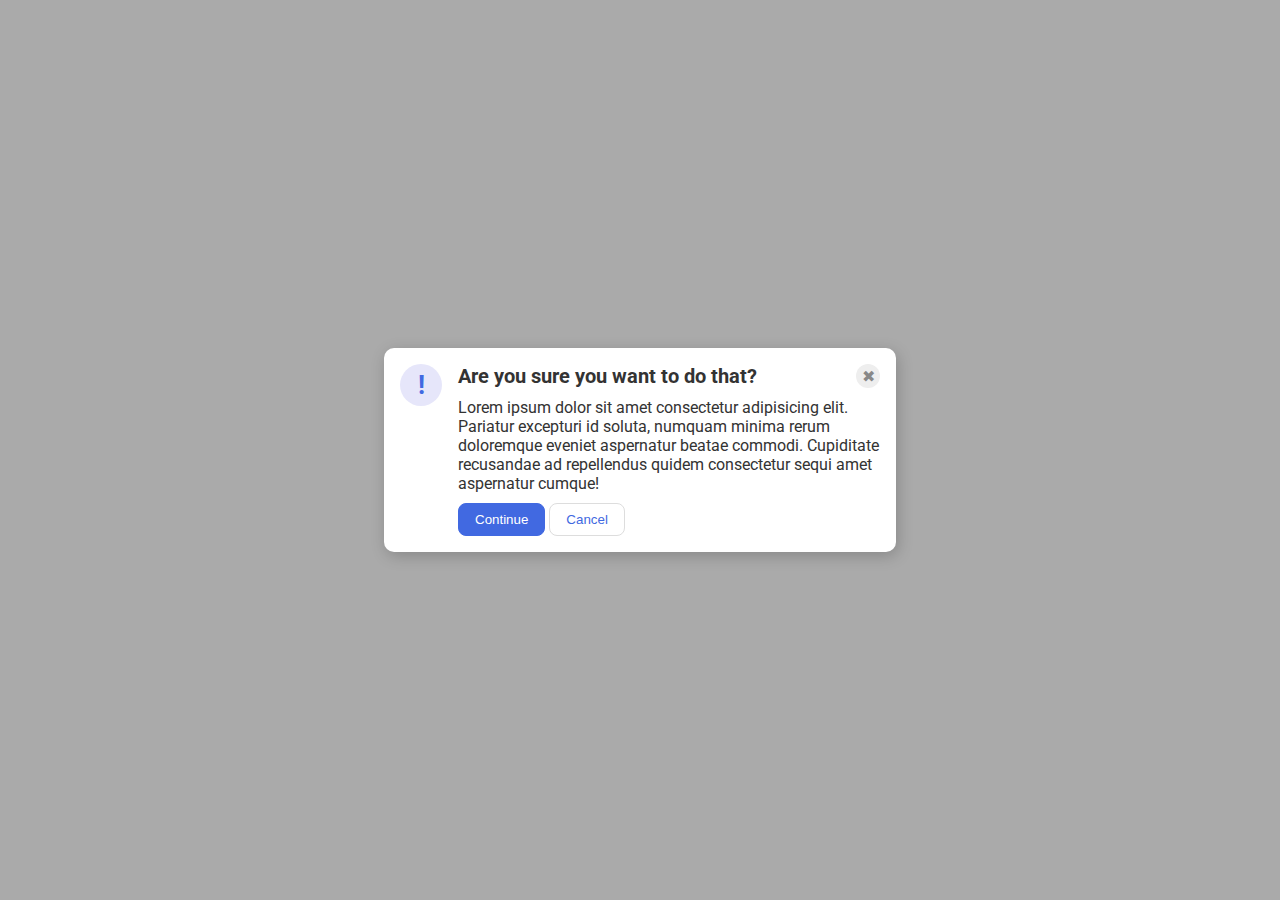
<file: flex/05-flex-modal/index.html>
<!DOCTYPE html>
<html lang="en">
  <head>
    <meta charset="UTF-8">
    <meta http-equiv="X-UA-Compatible" content="IE=edge">
    <meta name="viewport" content="width=device-width, initial-scale=1.0">
    <link rel="stylesheet" href="style.css">
    <title>Modal</title>
  </head>
  <body>
    <div class="modal">
      <div class="icon">!</div>
      <div class="container">
        <div class="top-row">
          <div class="header">Are you sure you want to do that?</div>
          <div class="close-button">✖</div>
        </div>
        <div class="text">Lorem ipsum dolor sit amet consectetur adipisicing elit. Pariatur excepturi id soluta, numquam minima rerum doloremque eveniet aspernatur beatae commodi. Cupiditate recusandae ad repellendus quidem consectetur sequi amet aspernatur cumque!</div>
        <div class="bottom-row">
          <button class="continue">Continue</button>
          <button class="cancel">Cancel</button>
        </div>
      </div>
    </div>
  </body>
</html>
</file>
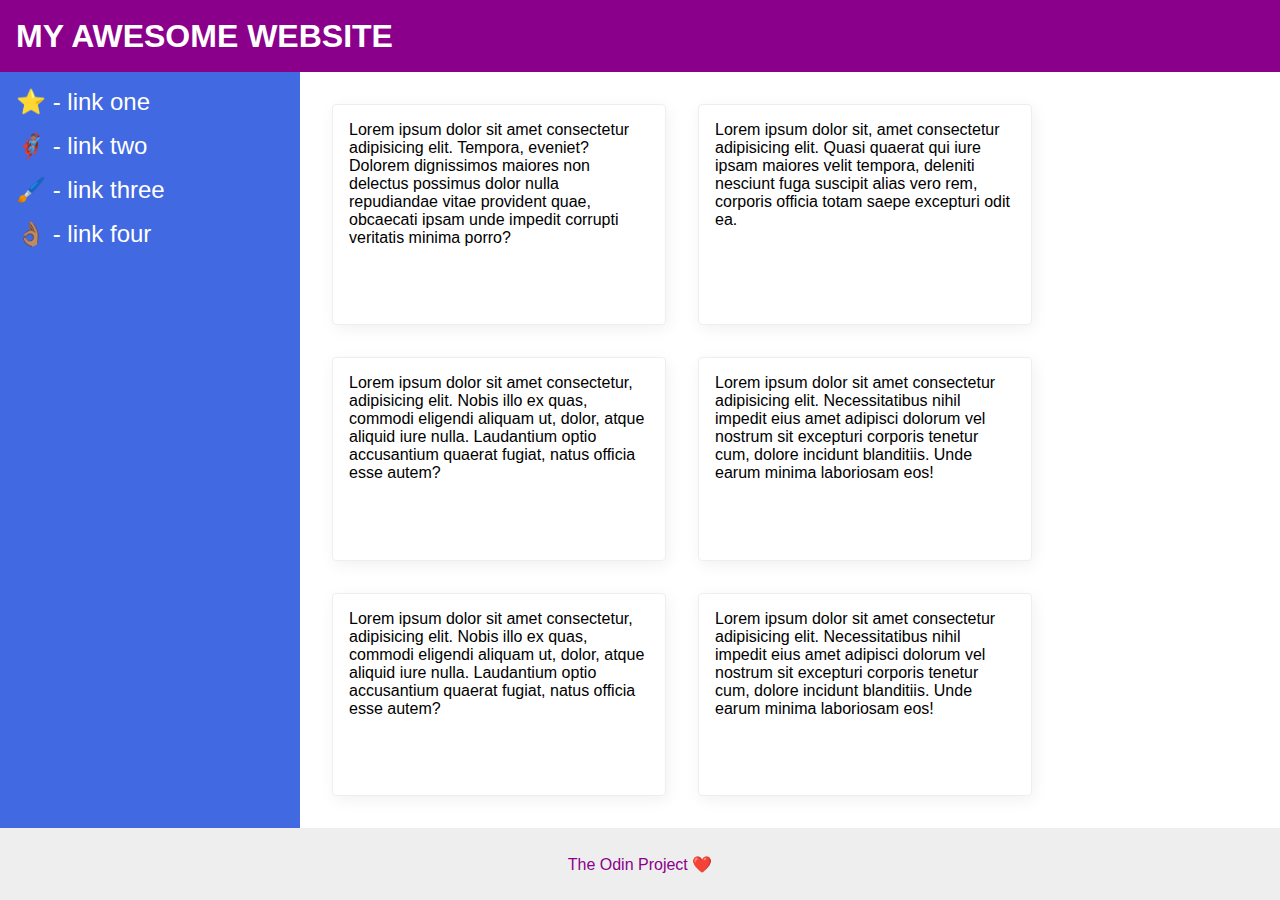
<file: flex/07-flex-layout-2/index.html>
<!DOCTYPE html>
<html lang="en">
  <head>
    <meta charset="UTF-8">
    <meta http-equiv="X-UA-Compatible" content="IE=edge">
    <meta name="viewport" content="width=device-width, initial-scale=1.0">
    <title>The Holy Grail</title>
    <link rel="stylesheet" href="style.css">
  </head>
  <body>
    <div class="header">
      MY AWESOME WEBSITE
    </div>
    
    <div class="container">
      <div class="sidebar">
        <ul>
          <li><a href="#">⭐ - link one</a></li>
          <li><a href="#">🦸🏽‍♂️ - link two</a></li>
          <li><a href="#">🖌️ - link three</a></li>
          <li><a href="#">👌🏽 - link four</a></li>
        </ul>
      </div>
  
      <div class="card-container">
        <div class="card">Lorem ipsum dolor sit amet consectetur adipisicing elit. Tempora, eveniet? Dolorem dignissimos maiores non delectus possimus dolor nulla repudiandae vitae provident quae, obcaecati ipsam unde impedit corrupti veritatis minima porro?</div>
        <div class="card">Lorem ipsum dolor sit, amet consectetur adipisicing elit. Quasi quaerat qui iure ipsam maiores velit tempora, deleniti nesciunt fuga suscipit alias vero rem, corporis officia totam saepe excepturi odit ea.</div>
        <div class="card">Lorem ipsum dolor sit amet consectetur, adipisicing elit. Nobis illo ex quas, commodi eligendi aliquam ut, dolor, atque aliquid iure nulla. Laudantium optio accusantium quaerat fugiat, natus officia esse autem?</div>
        <div class="card">Lorem ipsum dolor sit amet consectetur adipisicing elit. Necessitatibus nihil impedit eius amet adipisci dolorum vel nostrum sit excepturi corporis tenetur cum, dolore incidunt blanditiis. Unde earum minima laboriosam eos!</div>
        <div class="card">Lorem ipsum dolor sit amet consectetur, adipisicing elit. Nobis illo ex quas, commodi eligendi aliquam ut, dolor, atque aliquid iure nulla. Laudantium optio accusantium quaerat fugiat, natus officia esse autem?</div>
        <div class="card">Lorem ipsum dolor sit amet consectetur adipisicing elit. Necessitatibus nihil impedit eius amet adipisci dolorum vel nostrum sit excepturi corporis tenetur cum, dolore incidunt blanditiis. Unde earum minima laboriosam eos!</div>  
      </div>
      
    </div>

    <div class="footer">
      The Odin Project ❤️
    </div>
  </body>
</html>
</file>
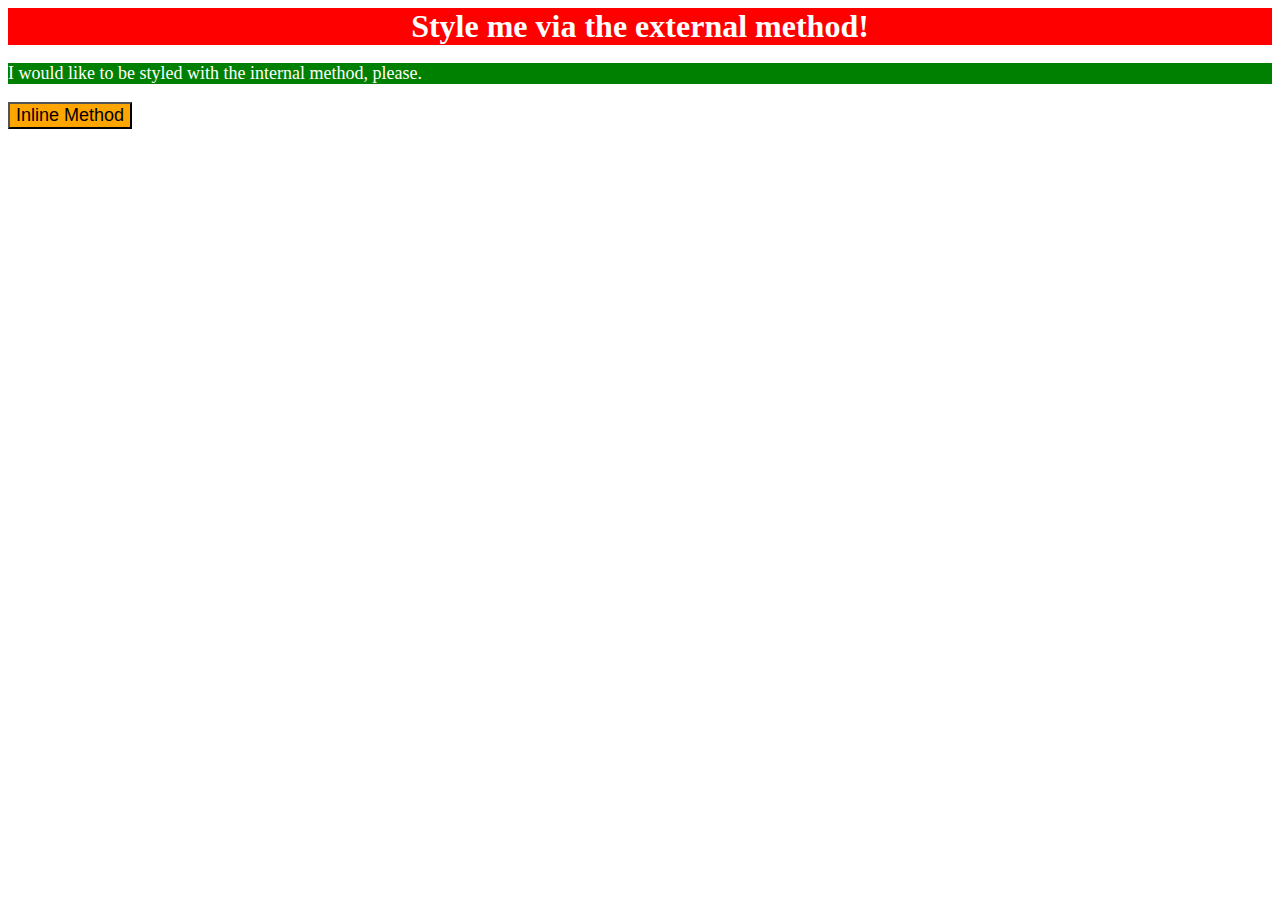
<file: foundations/01-css-methods/index.html>
<!DOCTYPE html>
<html lang="en">
  <head>
    <meta charset="UTF-8">
    <meta http-equiv="X-UA-Compatible" content="IE=edge">
    <meta name="viewport" content="width=device-width, initial-scale=1.0">
    <link rel="stylesheet" href="styles.css">
    <title>Methods for Adding CSS</title>
    <style>
      p {
        background-color: green;
        color: white;
        font-size: 18px;
      }
    </style>
  </head>
  <body>
    <div>Style me via the external method!</div>
    <p>I would like to be styled with the internal method, please.</p>
    <button style="background-color: orange; font-size: 18px;">Inline Method</button>
  </body>
</html>
</file>
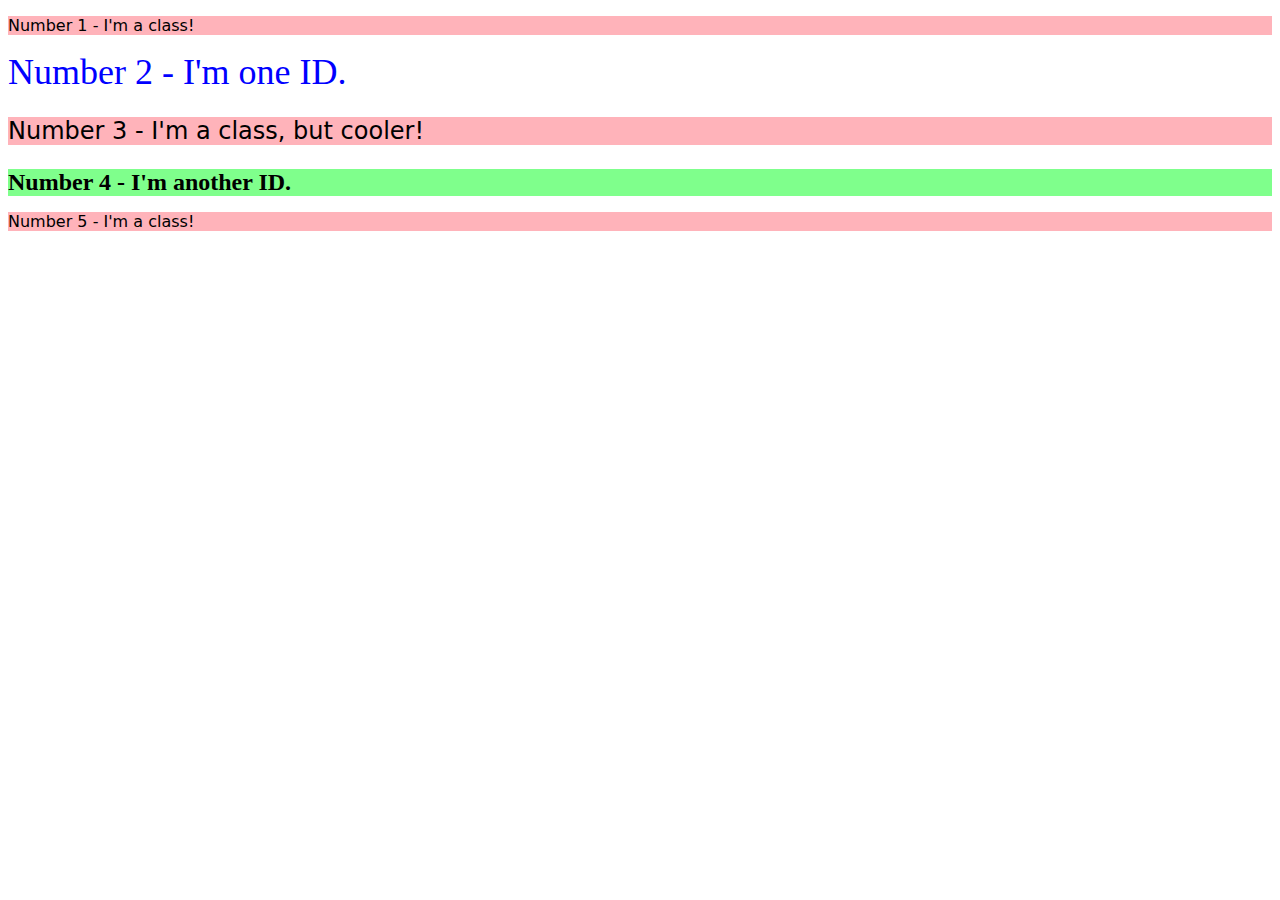
<file: foundations/02-class-id-selectors/index.html>
<!DOCTYPE html>
<html lang="en">
  <head>
    <meta charset="UTF-8">
    <meta http-equiv="X-UA-Compatible" content="IE=edge">
    <meta name="viewport" content="width=device-width, initial-scale=1.0">
    <title>Class and ID Selectors</title>
    <link rel="stylesheet" href="style.css">
  </head>
  <body>
    <p class="odd">Number 1 - I'm a class!</p>
    <div id="two">Number 2 - I'm one ID.</div>
    <p class="odd cooler">Number 3 - I'm a class, but cooler!</p>
    <div id="four">Number 4 - I'm another ID.</div>
    <p class="odd">Number 5 - I'm a class!</p>
  </body>
</html>
</file>
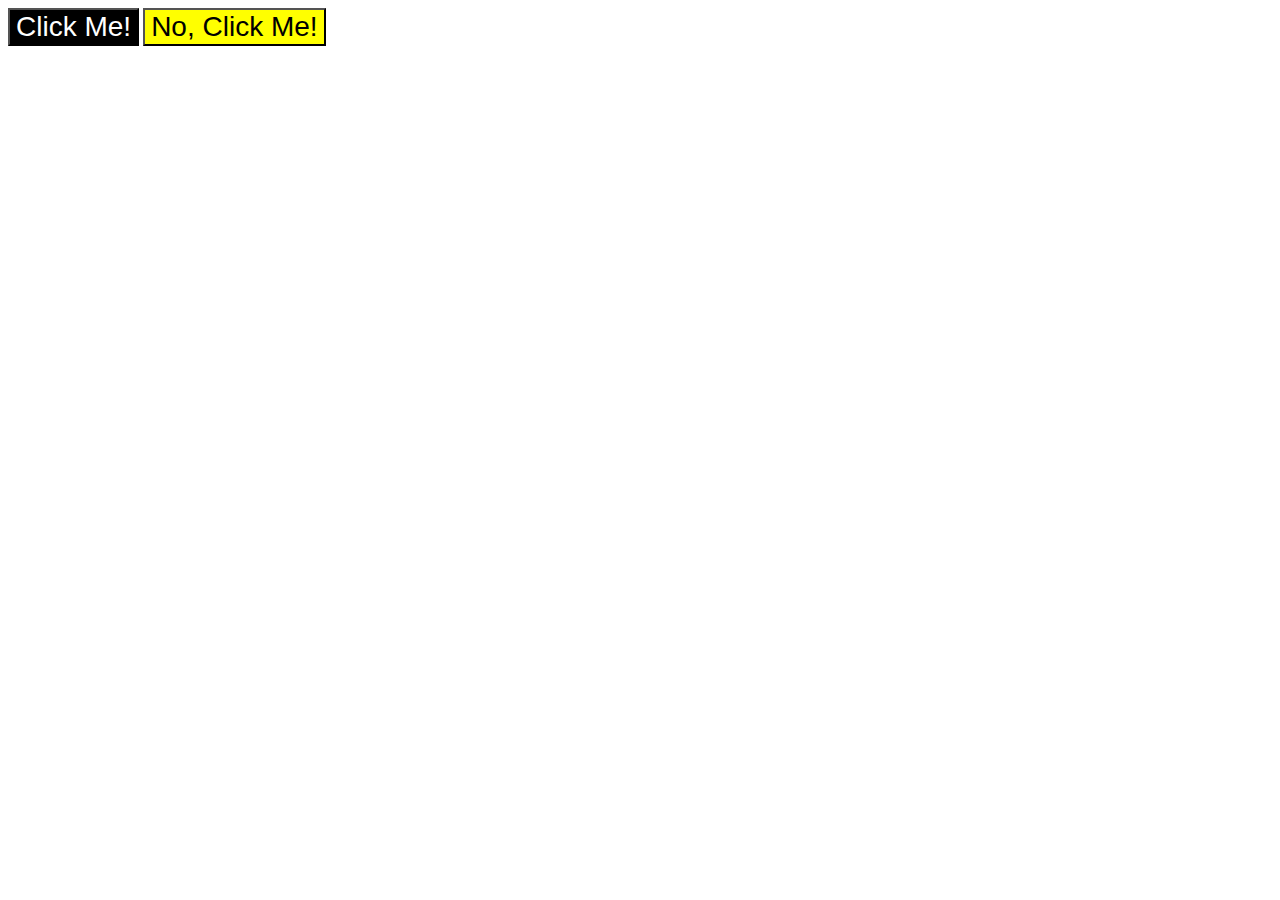
<file: foundations/03-grouping-selectors/index.html>
<!DOCTYPE html>
<html lang="en">
  <head>
    <meta charset="UTF-8">
    <meta http-equiv="X-UA-Compatible" content="IE=edge">
    <meta name="viewport" content="width=device-width, initial-scale=1.0">
    <title>Grouping Selectors</title>
    <link rel="stylesheet" href="style.css">
  </head>
  <body>
    <button class="first">Click Me!</button>
    <button class="second">No, Click Me!</button>
  </body>
</html>
</file>
<file: flex/05-flex-modal/style.css>
@import url('https://fonts.googleapis.com/css2?family=Roboto:wght@400;700&display=swap');

html, body {
  height: 100%;
}

body {
  font-family: Roboto, sans-serif;
  margin: 0;
  background: #aaa;
  color: #333;
  /* I'll give you this one for free lol */
  display: flex;
  align-items: center;
  justify-content: center;
}

.modal {
  background: white;
  width: 480px;
  border-radius: 10px;
  box-shadow: 2px 4px 16px rgba(0,0,0,.2);

  padding: 16px;
  display: flex;
  gap: 16px;
}

.container {
  display: flex;
  flex-direction: column;
  gap: 10px;
}

.top-row {
  display: flex;
  justify-content: space-between;
}

.bottom-row {
  display: flex;
  gap: 4px;
}

.icon {
  color: royalblue;
  font-size: 26px;
  font-weight: 700;
  background: lavender;
  width: 42px;
  height: 42px;
  border-radius: 50%;
  display: flex;
  align-items: center;
  justify-content: center;

  flex: 0 0 auto;
}

.header {
  font-weight: bold;
  font-size: 20px;
}

.close-button {
  background: #eee;
  border-radius: 50%;
  color: #888;
  font-weight: 400;
  font-size: 16px;
  height: 24px;
  width: 24px;
  display: flex;
  align-items: center;
  justify-content: center;
}

button {
  padding: 8px 16px;
  border-radius: 8px;
}

button.continue {
  background: royalblue;
  border: 1px solid royalblue;
  color: white;
}

button.cancel {
  background: white;
  border: 1px solid #ddd;
  color: royalblue;
}
</file>
<file: flex/07-flex-layout-2/style.css>
body {
  font-family: -apple-system, BlinkMacSystemFont, 'Segoe UI', Roboto, Oxygen, Ubuntu, Cantarell, 'Open Sans', 'Helvetica Neue', sans-serif;
  margin: 0;
  min-height: 100vh;

  display: flex;
  flex-direction: column;
  justify-content: space-between;
}

.header {
  height: 72px;
  background: darkmagenta;
  color: white;

  font-size: 32px;
  font-weight: 900;
  display: flex;
  align-items: center;
  padding-left: 16px;
}

.footer {
  height: 72px;
  background: #eee;
  color: darkmagenta;

  display: flex;
  justify-content: center;
  align-items: center;
}

.container {
  display: flex;
  flex: 1;
}

.card-container {
  display: flex;
  flex-flow: row wrap;
  padding: 32px;
  gap: 32px;
}

.sidebar {
  width: 300px;
  background: royalblue;
  box-sizing: border-box;

  flex-shrink: 0;
  padding: 16px;
}

.card {
  border: 1px solid #eee;
  box-shadow: 2px 4px 16px rgba(0,0,0,.06);
  border-radius: 4px;

  width: 300px; 
  padding: 16px;
}

ul {
  list-style-type: none;
  padding: 0;
  margin: 0;
}

li {
  margin-bottom: 16px;
}

.sidebar a {
  text-decoration: none;
  color: white;
  font-size: 24px;
}
</file>
<file: foundations/01-css-methods/styles.css>
div {
    background-color: red;
    color: white;
    font-size: 32px;
    text-align: center;
    font-weight: bold;
}
</file>
<file: foundations/02-class-id-selectors/style.css>
.odd {
    background-color: #ffb3ba;
    font-family: Verdana, 'DejaVu Sans', 'sans-serif';
}

.cooler {
    font-size: 24px;
}

#two {
    color: #0000ff;
    font-size: 36px;
}

#four {
    background-color: #7fff8c;
    font-size: 24px;
    font-weight: bold;
}
</file>
<file: foundations/03-grouping-selectors/style.css>
.first,
.second {
    font-size: 28px;
    font-family: 'Helvetica', 'Times New Roman', sans-serif;
}


.first {
    background-color: black;
    color: white;
}


.second {
    background-color: yellow;
}
</file>
